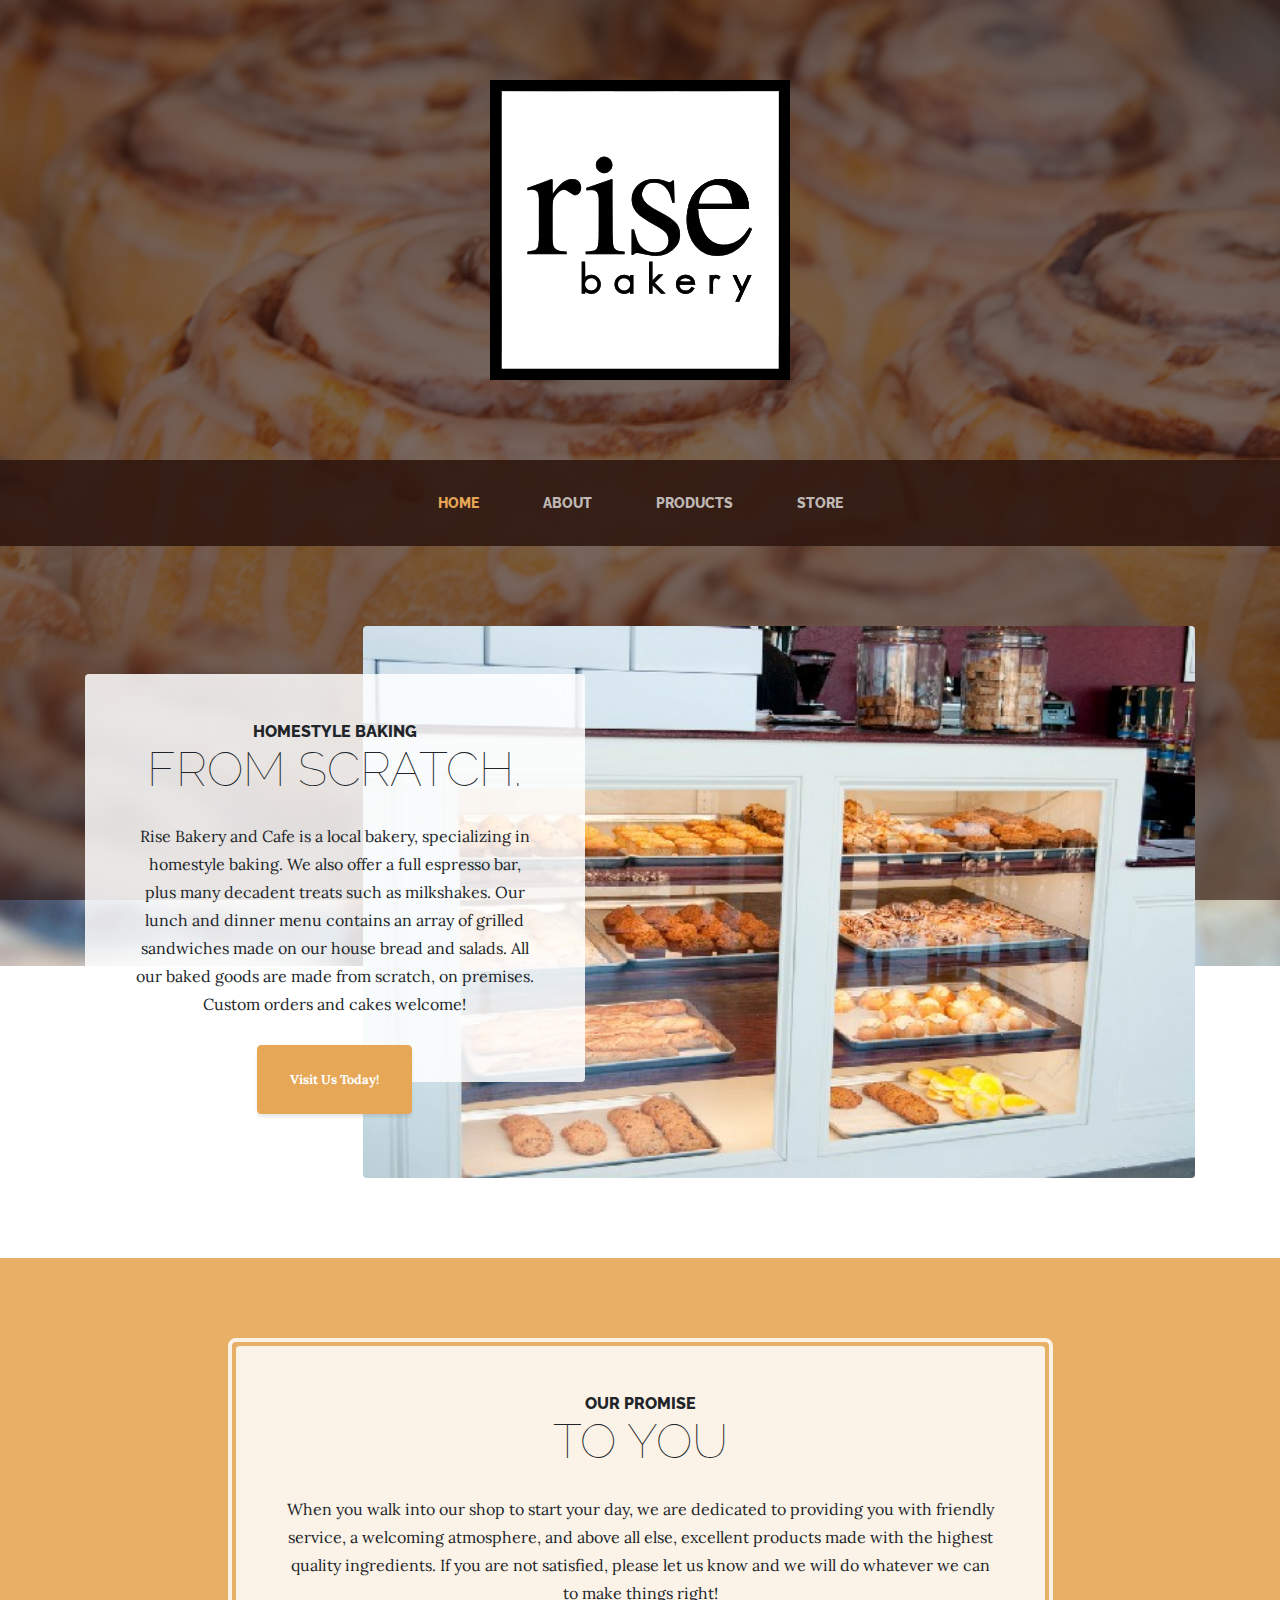
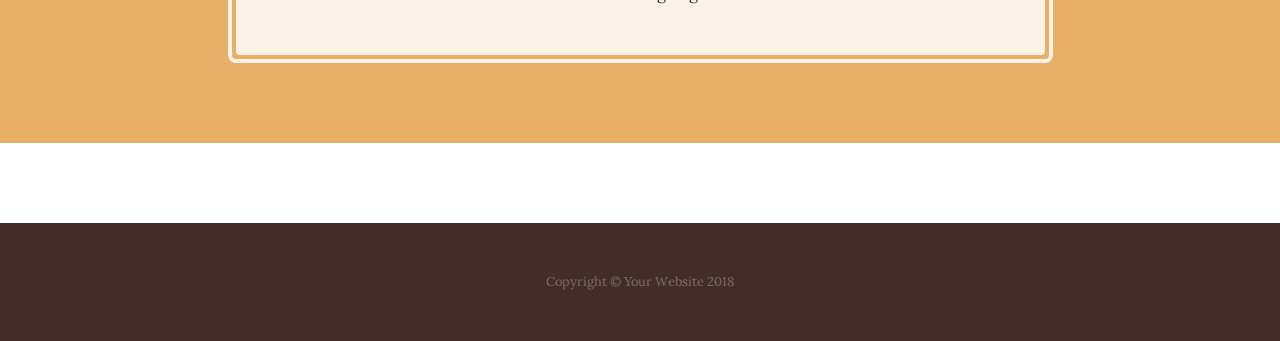
<file: index.html>
<!DOCTYPE html>
<html lang="en">

  <head>

    <meta charset="utf-8">
    <meta name="viewport" content="width=device-width, initial-scale=1, shrink-to-fit=no">
    <meta name="description" content="">
    <meta name="author" content="">

    <title>Rise Bakery</title>

    <!-- Bootstrap core CSS -->
    <link href="vendor/bootstrap/css/bootstrap.min.css" rel="stylesheet">

    <!-- Custom fonts for this template -->
    <link href="https://fonts.googleapis.com/css?family=Raleway:100,100i,200,200i,300,300i,400,400i,500,500i,600,600i,700,700i,800,800i,900,900i" rel="stylesheet">
    <link href="https://fonts.googleapis.com/css?family=Lora:400,400i,700,700i" rel="stylesheet">

    <!-- Custom styles for this template -->
    <link href="css/business-casual.css" rel="stylesheet">

  </head>

  <body>

    <h1 class="site-heading text-center text-white d-none d-lg-block">
      <span class="site-heading-upper text-primary mb-3"><img src="img/riselogo.png"></span>
    </h1>

    <!-- Navigation -->
    <nav class="navbar navbar-expand-lg navbar-dark py-lg-4" id="mainNav">
      <div class="container">
        <a class="navbar-brand text-uppercase text-expanded font-weight-bold d-lg-none" href="#"><img class="logo" src="img/riselogo.png"></a>
        <button class="navbar-toggler" type="button" data-toggle="collapse" data-target="#navbarResponsive" aria-controls="navbarResponsive" aria-expanded="false" aria-label="Toggle navigation">
          <span class="navbar-toggler-icon"></span>
        </button>
        <div class="collapse navbar-collapse" id="navbarResponsive">
          <ul class="navbar-nav mx-auto">
            <li class="nav-item active px-lg-4">
              <a class="nav-link text-uppercase text-expanded" href="index.html">Home
                <span class="sr-only">(current)</span>
              </a>
            </li>
            <li class="nav-item px-lg-4">
              <a class="nav-link text-uppercase text-expanded" href="about.html">About</a>
            </li>
            <li class="nav-item px-lg-4">
              <a class="nav-link text-uppercase text-expanded" href="products.html">Products</a>
            </li>
            <li class="nav-item px-lg-4">
              <a class="nav-link text-uppercase text-expanded" href="store.html">Store</a>
            </li>
          </ul>
        </div>
      </div>
    </nav>

    <section class="page-section clearfix">
      <div class="container">
        <div class="intro">
          <img class="intro-img img-fluid mb-3 mb-lg-0 rounded" src="img/dryCase.jpg" alt="">
          <div class="intro-text left-0 text-center bg-faded p-5 rounded">
            <h2 class="section-heading mb-4">
              <span class="section-heading-upper">Homestyle Baking</span>
              <span class="section-heading-lower">From Scratch.</span>
            </h2>
            <p class="mb-3">Rise Bakery and Cafe is a local bakery, specializing in homestyle baking. We also offer a full espresso bar, plus many decadent treats such as milkshakes. Our lunch and dinner menu contains an array of grilled sandwiches made on our house bread and salads. All our baked goods are made from scratch, on premises. Custom orders and cakes welcome! 
            </p>
            <div class="intro-button mx-auto">
              <a class="btn btn-primary btn-xl" href="#">Visit Us Today!</a>
            </div>
          </div>
        </div>
      </div>
    </section>

    <section class="page-section cta">
      <div class="container">
        <div class="row">
          <div class="col-xl-9 mx-auto">
            <div class="cta-inner text-center rounded">
              <h2 class="section-heading mb-4">
                <span class="section-heading-upper">Our Promise</span>
                <span class="section-heading-lower">To You</span>
              </h2>
              <p class="mb-0">When you walk into our shop to start your day, we are dedicated to providing you with friendly service, a welcoming atmosphere, and above all else, excellent products made with the highest quality ingredients. If you are not satisfied, please let us know and we will do whatever we can to make things right!</p>
            </div>
          </div>
        </div>
      </div>
    </section>

    <footer class="footer text-faded text-center py-5">
      <div class="container">
        <p class="m-0 small">Copyright &copy; Your Website 2018</p>
      </div>
    </footer>

    <!-- Bootstrap core JavaScript -->
    <script src="vendor/jquery/jquery.min.js"></script>
    <script src="vendor/bootstrap/js/bootstrap.bundle.min.js"></script>

  </body>

</html>
</file>
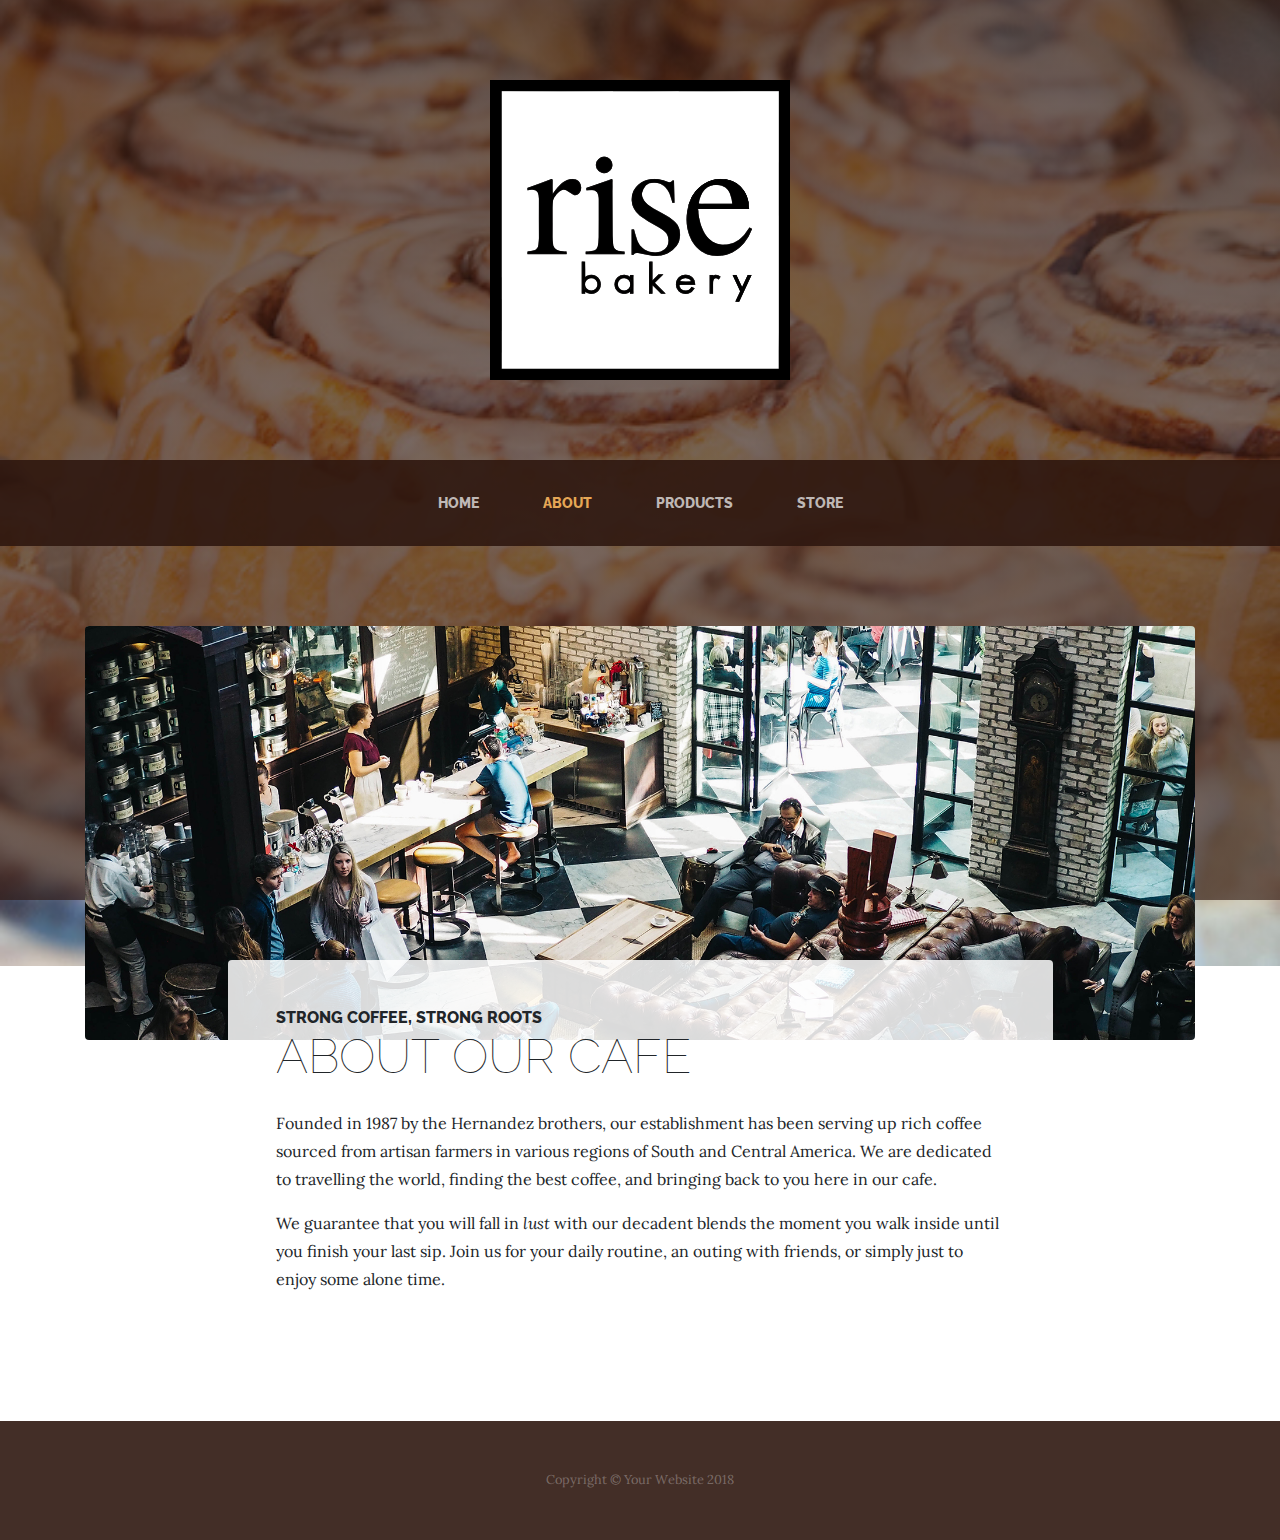
<file: about.html>
<!DOCTYPE html>
<html lang="en">

  <head>

    <meta charset="utf-8">
    <meta name="viewport" content="width=device-width, initial-scale=1, shrink-to-fit=no">
    <meta name="description" content="">
    <meta name="author" content="">

    <title>About Us</title>

    <!-- Bootstrap core CSS -->
    <link href="vendor/bootstrap/css/bootstrap.min.css" rel="stylesheet">

    <!-- Custom fonts for this template -->
    <link href="https://fonts.googleapis.com/css?family=Raleway:100,100i,200,200i,300,300i,400,400i,500,500i,600,600i,700,700i,800,800i,900,900i" rel="stylesheet">
    <link href="https://fonts.googleapis.com/css?family=Lora:400,400i,700,700i" rel="stylesheet">

    <!-- Custom styles for this template -->
    <link href="css/business-casual.min.css" rel="stylesheet">

  </head>

  <body>

    <h1 class="site-heading text-center text-white d-none d-lg-block">
      <span class="site-heading-upper text-primary mb-3"><img src="img/riselogo.png"></span>
    </h1>

    <!-- Navigation -->
    <nav class="navbar navbar-expand-lg navbar-dark py-lg-4" id="mainNav">
      <div class="container">
        <a class="navbar-brand text-uppercase text-expanded font-weight-bold d-lg-none" href="#"><img class="logo" src="img/riselogo.png"></a>
        <button class="navbar-toggler" type="button" data-toggle="collapse" data-target="#navbarResponsive" aria-controls="navbarResponsive" aria-expanded="false" aria-label="Toggle navigation">
          <span class="navbar-toggler-icon"></span>
        </button>
        <div class="collapse navbar-collapse" id="navbarResponsive">
          <ul class="navbar-nav mx-auto">
            <li class="nav-item px-lg-4">
              <a class="nav-link text-uppercase text-expanded" href="index.html">Home
                <span class="sr-only">(current)</span>
              </a>
            </li>
            <li class="nav-item active px-lg-4">
              <a class="nav-link text-uppercase text-expanded" href="about.html">About</a>
            </li>
            <li class="nav-item px-lg-4">
              <a class="nav-link text-uppercase text-expanded" href="products.html">Products</a>
            </li>
            <li class="nav-item px-lg-4">
              <a class="nav-link text-uppercase text-expanded" href="store.html">Store</a>
            </li>
          </ul>
        </div>
      </div>
    </nav>

    <section class="page-section about-heading">
      <div class="container">
        <img class="img-fluid rounded about-heading-img mb-3 mb-lg-0" src="img/about.jpg" alt="">
        <div class="about-heading-content">
          <div class="row">
            <div class="col-xl-9 col-lg-10 mx-auto">
              <div class="bg-faded rounded p-5">
                <h2 class="section-heading mb-4">
                  <span class="section-heading-upper">Strong Coffee, Strong Roots</span>
                  <span class="section-heading-lower">About Our Cafe</span>
                </h2>
                <p>Founded in 1987 by the Hernandez brothers, our establishment has been serving up rich coffee sourced from artisan farmers in various regions of South and Central America. We are dedicated to travelling the world, finding the best coffee, and bringing back to you here in our cafe.</p>
                <p class="mb-0">We guarantee that you will fall in <em>lust</em> with our decadent blends the moment you walk inside until you finish your last sip. Join us for your daily routine, an outing with friends, or simply just to enjoy some alone time.</p>
              </div>
            </div>
          </div>
        </div>
      </div>
    </section>

    <footer class="footer text-faded text-center py-5">
      <div class="container">
        <p class="m-0 small">Copyright &copy; Your Website 2018</p>
      </div>
    </footer>

    <!-- Bootstrap core JavaScript -->
    <script src="vendor/jquery/jquery.min.js"></script>
    <script src="vendor/bootstrap/js/bootstrap.bundle.min.js"></script>

  </body>

</html>
</file>
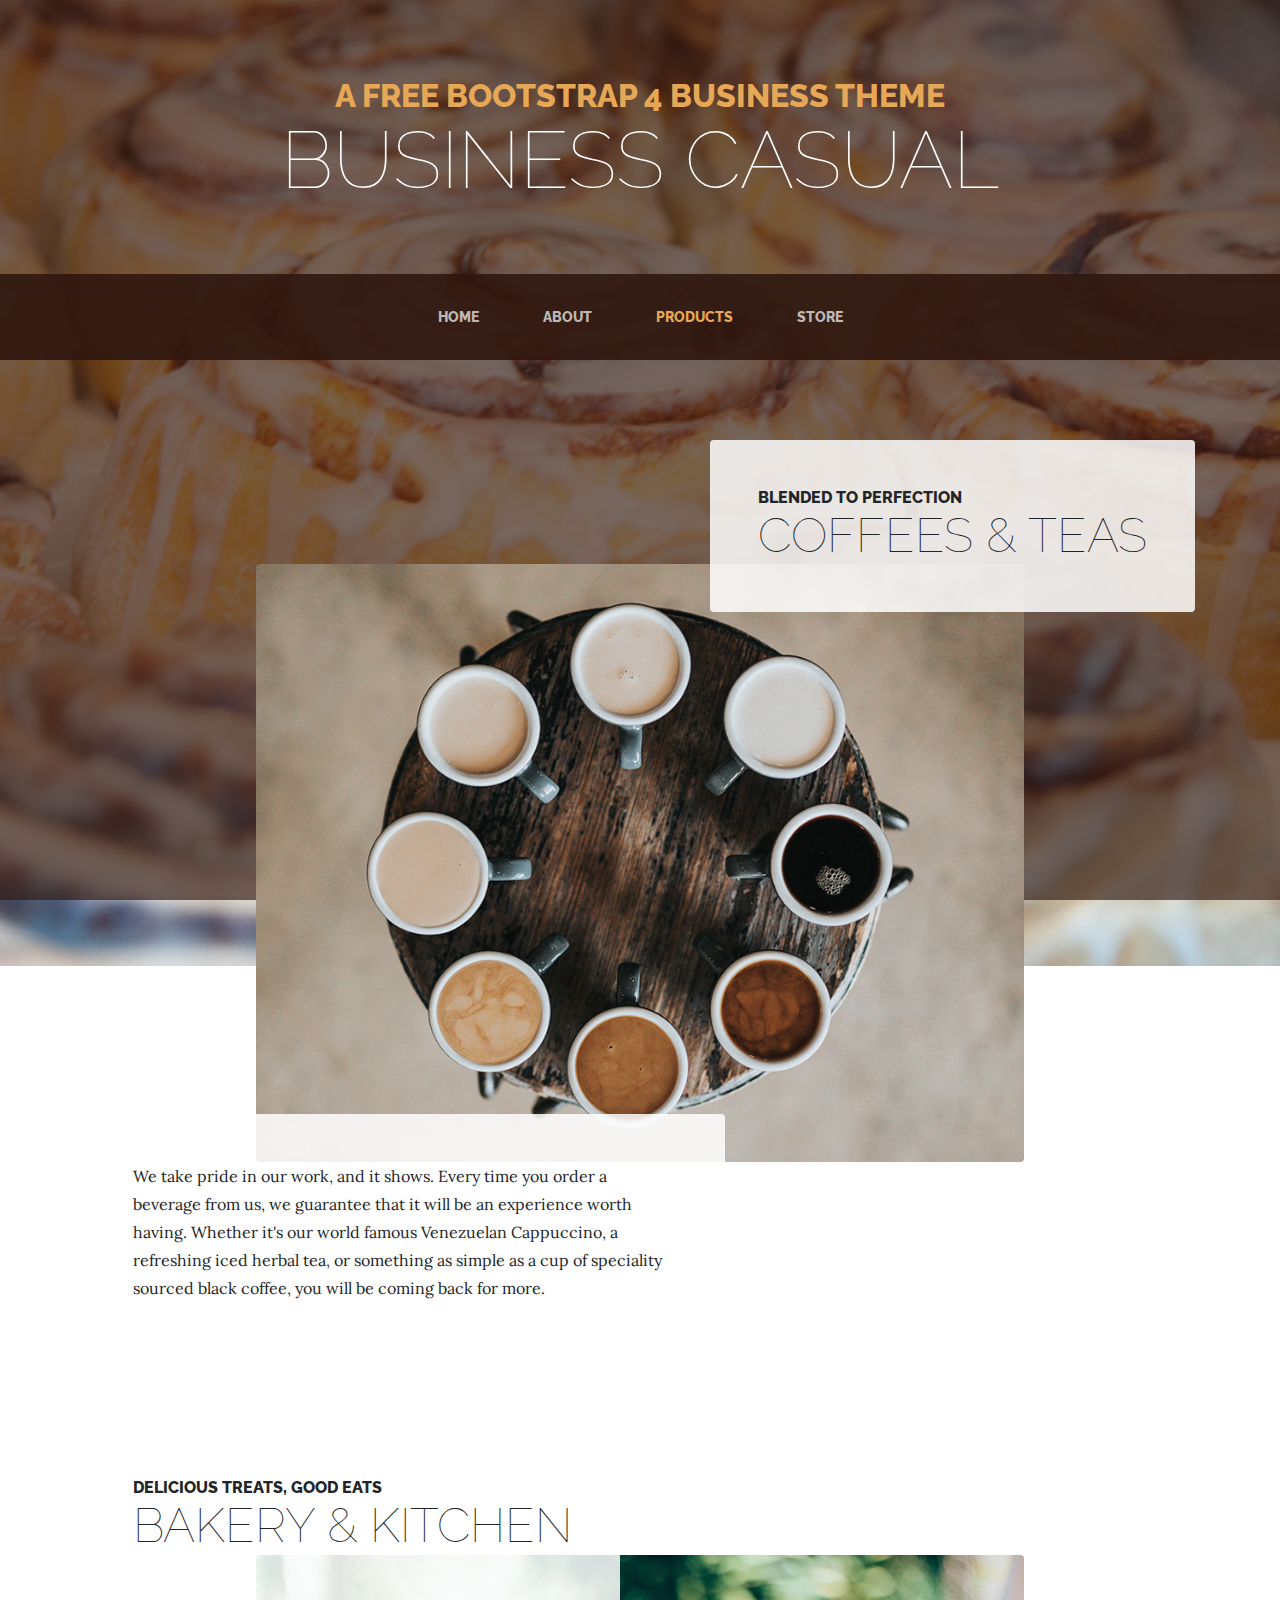
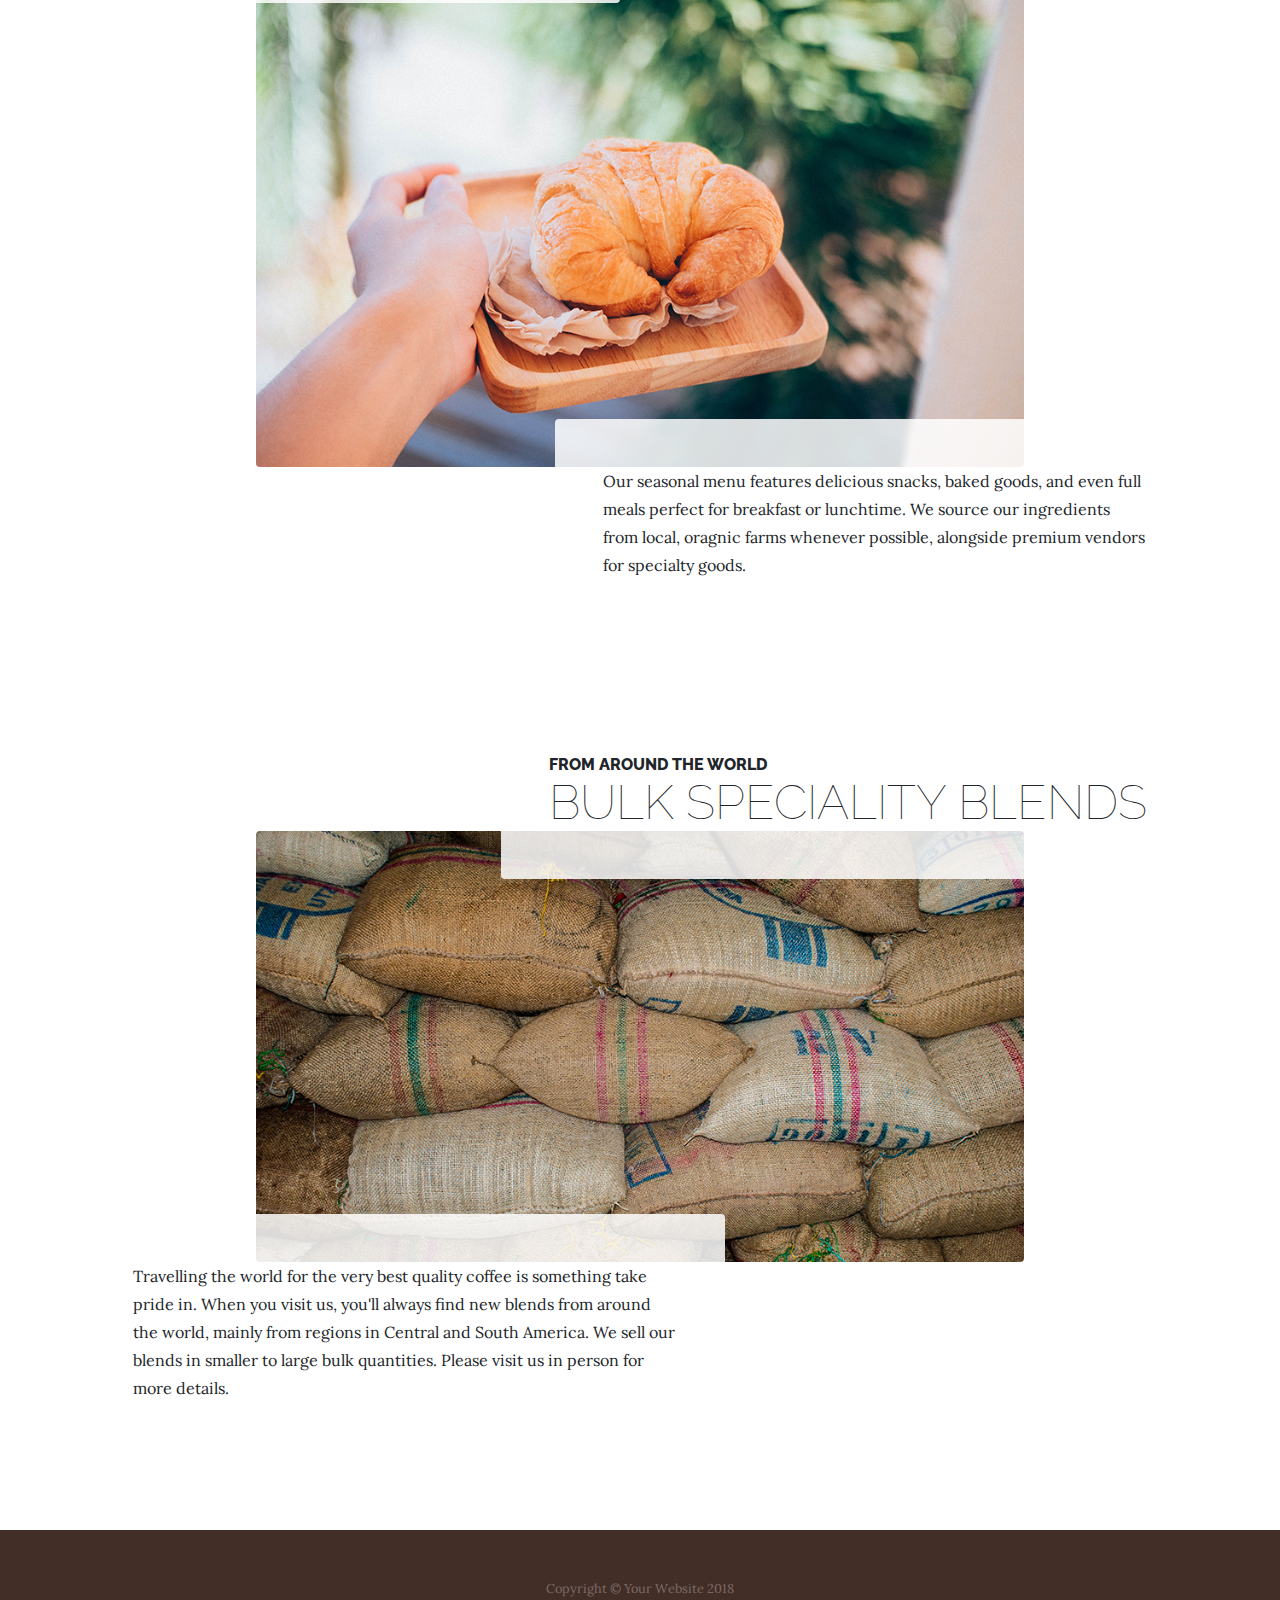
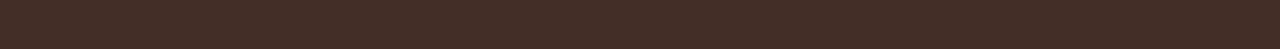
<file: products.html>
<!DOCTYPE html>
<html lang="en">

  <head>

    <meta charset="utf-8">
    <meta name="viewport" content="width=device-width, initial-scale=1, shrink-to-fit=no">
    <meta name="description" content="">
    <meta name="author" content="">

    <title>Business Casual - Start Bootstrap Theme</title>

    <!-- Bootstrap core CSS -->
    <link href="vendor/bootstrap/css/bootstrap.min.css" rel="stylesheet">

    <!-- Custom fonts for this template -->
    <link href="https://fonts.googleapis.com/css?family=Raleway:100,100i,200,200i,300,300i,400,400i,500,500i,600,600i,700,700i,800,800i,900,900i" rel="stylesheet">
    <link href="https://fonts.googleapis.com/css?family=Lora:400,400i,700,700i" rel="stylesheet">

    <!-- Custom styles for this template -->
    <link href="css/business-casual.min.css" rel="stylesheet">

  </head>

  <body>

    <h1 class="site-heading text-center text-white d-none d-lg-block">
      <span class="site-heading-upper text-primary mb-3">A Free Bootstrap 4 Business Theme</span>
      <span class="site-heading-lower">Business Casual</span>
    </h1>

    <!-- Navigation -->
    <nav class="navbar navbar-expand-lg navbar-dark py-lg-4" id="mainNav">
      <div class="container">
        <a class="navbar-brand text-uppercase text-expanded font-weight-bold d-lg-none" href="#">Start Bootstrap</a>
        <button class="navbar-toggler" type="button" data-toggle="collapse" data-target="#navbarResponsive" aria-controls="navbarResponsive" aria-expanded="false" aria-label="Toggle navigation">
          <span class="navbar-toggler-icon"></span>
        </button>
        <div class="collapse navbar-collapse" id="navbarResponsive">
          <ul class="navbar-nav mx-auto">
            <li class="nav-item px-lg-4">
              <a class="nav-link text-uppercase text-expanded" href="index.html">Home
                <span class="sr-only">(current)</span>
              </a>
            </li>
            <li class="nav-item px-lg-4">
              <a class="nav-link text-uppercase text-expanded" href="about.html">About</a>
            </li>
            <li class="nav-item active px-lg-4">
              <a class="nav-link text-uppercase text-expanded" href="products.html">Products</a>
            </li>
            <li class="nav-item px-lg-4">
              <a class="nav-link text-uppercase text-expanded" href="store.html">Store</a>
            </li>
          </ul>
        </div>
      </div>
    </nav>

    <section class="page-section">
      <div class="container">
        <div class="product-item">
          <div class="product-item-title d-flex">
            <div class="bg-faded p-5 d-flex ml-auto rounded">
              <h2 class="section-heading mb-0">
                <span class="section-heading-upper">Blended to Perfection</span>
                <span class="section-heading-lower">Coffees &amp; Teas</span>
              </h2>
            </div>
          </div>
          <img class="product-item-img mx-auto d-flex rounded img-fluid mb-3 mb-lg-0" src="img/products-01.jpg" alt="">
          <div class="product-item-description d-flex mr-auto">
            <div class="bg-faded p-5 rounded">
              <p class="mb-0">We take pride in our work, and it shows. Every time you order a beverage from us, we guarantee that it will be an experience worth having. Whether it's our world famous Venezuelan Cappuccino, a refreshing iced herbal tea, or something as simple as a cup of speciality sourced black coffee, you will be coming back for more.</p>
            </div>
          </div>
        </div>
      </div>
    </section>

    <section class="page-section">
      <div class="container">
        <div class="product-item">
          <div class="product-item-title d-flex">
            <div class="bg-faded p-5 d-flex mr-auto rounded">
              <h2 class="section-heading mb-0">
                <span class="section-heading-upper">Delicious Treats, Good Eats</span>
                <span class="section-heading-lower">Bakery &amp; Kitchen</span>
              </h2>
            </div>
          </div>
          <img class="product-item-img mx-auto d-flex rounded img-fluid mb-3 mb-lg-0" src="img/products-02.jpg" alt="">
          <div class="product-item-description d-flex ml-auto">
            <div class="bg-faded p-5 rounded">
              <p class="mb-0">Our seasonal menu features delicious snacks, baked goods, and even full meals perfect for breakfast or lunchtime. We source our ingredients from local, oragnic farms whenever possible, alongside premium vendors for specialty goods.</p>
            </div>
          </div>
        </div>
      </div>
    </section>

    <section class="page-section">
      <div class="container">
        <div class="product-item">
          <div class="product-item-title d-flex">
            <div class="bg-faded p-5 d-flex ml-auto rounded">
              <h2 class="section-heading mb-0">
                <span class="section-heading-upper">From Around the World</span>
                <span class="section-heading-lower">Bulk Speciality Blends</span>
              </h2>
            </div>
          </div>
          <img class="product-item-img mx-auto d-flex rounded img-fluid mb-3 mb-lg-0" src="img/products-03.jpg" alt="">
          <div class="product-item-description d-flex mr-auto">
            <div class="bg-faded p-5 rounded">
              <p class="mb-0">Travelling the world for the very best quality coffee is something take pride in. When you visit us, you'll always find new blends from around the world, mainly from regions in Central and South America. We sell our blends in smaller to large bulk quantities. Please visit us in person for more details.</p>
            </div>
          </div>
        </div>
      </div>
    </section>

    <footer class="footer text-faded text-center py-5">
      <div class="container">
        <p class="m-0 small">Copyright &copy; Your Website 2018</p>
      </div>
    </footer>

    <!-- Bootstrap core JavaScript -->
    <script src="vendor/jquery/jquery.min.js"></script>
    <script src="vendor/bootstrap/js/bootstrap.bundle.min.js"></script>

  </body>

</html>
</file>
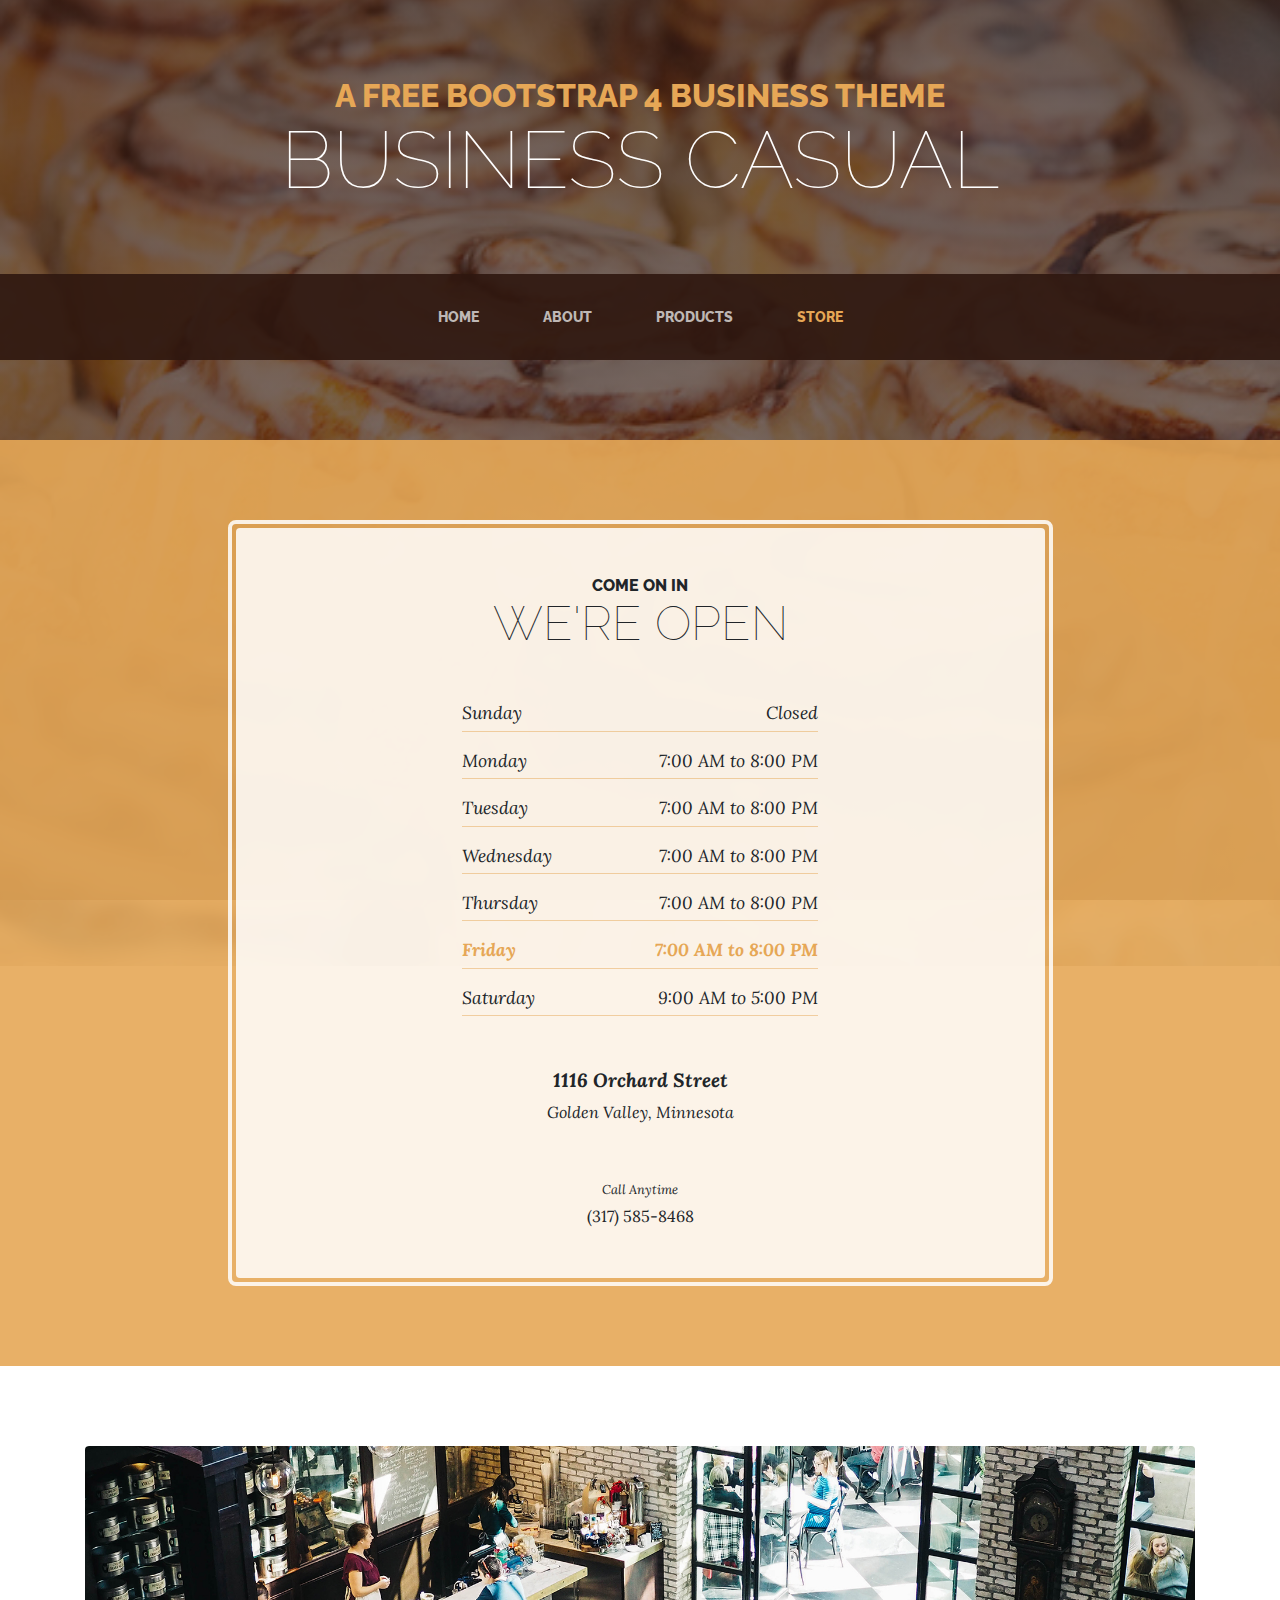
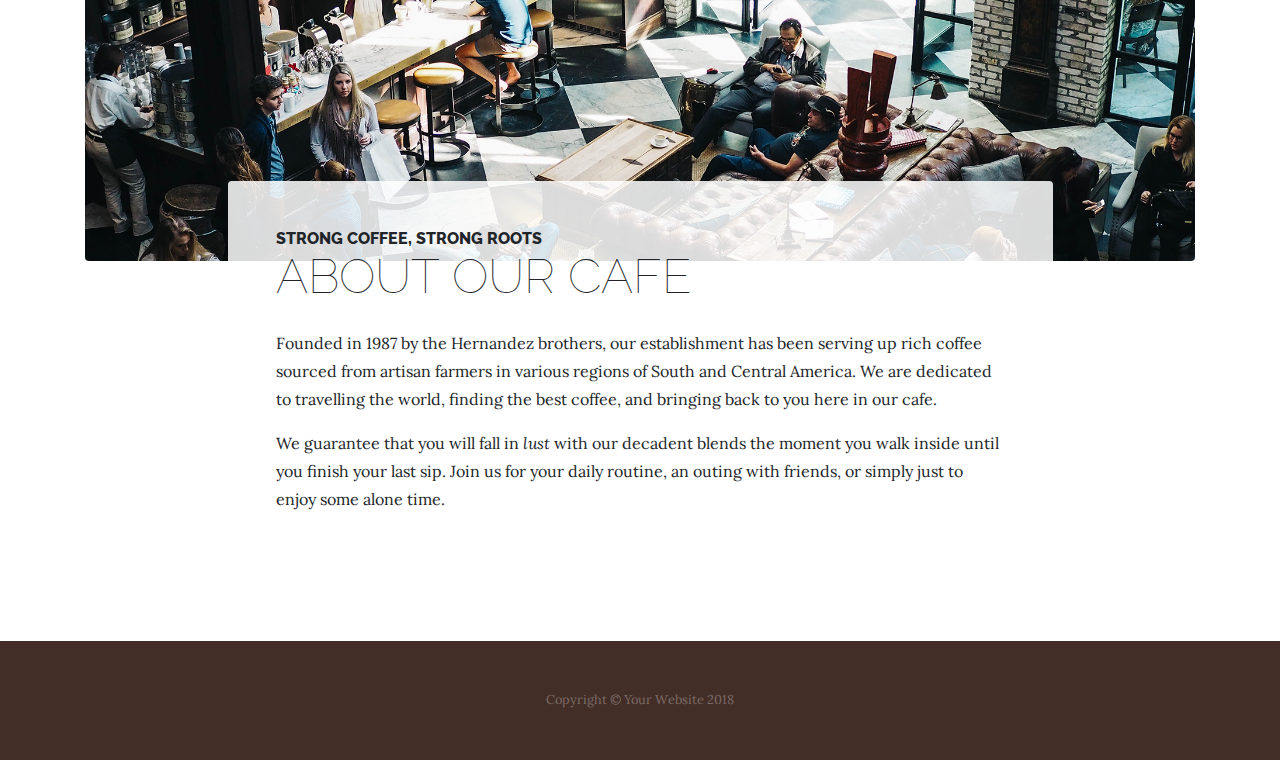
<file: store.html>
<!DOCTYPE html>
<html lang="en">

  <head>

    <meta charset="utf-8">
    <meta name="viewport" content="width=device-width, initial-scale=1, shrink-to-fit=no">
    <meta name="description" content="">
    <meta name="author" content="">

    <title>Business Casual - Start Bootstrap Theme</title>

    <!-- Bootstrap core CSS -->
    <link href="vendor/bootstrap/css/bootstrap.min.css" rel="stylesheet">

    <!-- Custom fonts for this template -->
    <link href="https://fonts.googleapis.com/css?family=Raleway:100,100i,200,200i,300,300i,400,400i,500,500i,600,600i,700,700i,800,800i,900,900i" rel="stylesheet">
    <link href="https://fonts.googleapis.com/css?family=Lora:400,400i,700,700i" rel="stylesheet">

    <!-- Custom styles for this template -->
    <link href="css/business-casual.min.css" rel="stylesheet">

  </head>

  <body>

    <h1 class="site-heading text-center text-white d-none d-lg-block">
      <span class="site-heading-upper text-primary mb-3">A Free Bootstrap 4 Business Theme</span>
      <span class="site-heading-lower">Business Casual</span>
    </h1>

    <!-- Navigation -->
    <nav class="navbar navbar-expand-lg navbar-dark py-lg-4" id="mainNav">
      <div class="container">
        <a class="navbar-brand text-uppercase text-expanded font-weight-bold d-lg-none" href="#">Start Bootstrap</a>
        <button class="navbar-toggler" type="button" data-toggle="collapse" data-target="#navbarResponsive" aria-controls="navbarResponsive" aria-expanded="false" aria-label="Toggle navigation">
          <span class="navbar-toggler-icon"></span>
        </button>
        <div class="collapse navbar-collapse" id="navbarResponsive">
          <ul class="navbar-nav mx-auto">
            <li class="nav-item px-lg-4">
              <a class="nav-link text-uppercase text-expanded" href="index.html">Home
                <span class="sr-only">(current)</span>
              </a>
            </li>
            <li class="nav-item px-lg-4">
              <a class="nav-link text-uppercase text-expanded" href="about.html">About</a>
            </li>
            <li class="nav-item px-lg-4">
              <a class="nav-link text-uppercase text-expanded" href="products.html">Products</a>
            </li>
            <li class="nav-item active px-lg-4">
              <a class="nav-link text-uppercase text-expanded" href="store.html">Store</a>
            </li>
          </ul>
        </div>
      </div>
    </nav>

    <section class="page-section cta">
      <div class="container">
        <div class="row">
          <div class="col-xl-9 mx-auto">
            <div class="cta-inner text-center rounded">
              <h2 class="section-heading mb-5">
                <span class="section-heading-upper">Come On In</span>
                <span class="section-heading-lower">We're Open</span>
              </h2>
              <ul class="list-unstyled list-hours mb-5 text-left mx-auto">
                <li class="list-unstyled-item list-hours-item d-flex">
                  Sunday
                  <span class="ml-auto">Closed</span>
                </li>
                <li class="list-unstyled-item list-hours-item d-flex">
                  Monday
                  <span class="ml-auto">7:00 AM to 8:00 PM</span>
                </li>
                <li class="list-unstyled-item list-hours-item d-flex">
                  Tuesday
                  <span class="ml-auto">7:00 AM to 8:00 PM</span>
                </li>
                <li class="list-unstyled-item list-hours-item d-flex">
                  Wednesday
                  <span class="ml-auto">7:00 AM to 8:00 PM</span>
                </li>
                <li class="list-unstyled-item list-hours-item d-flex">
                  Thursday
                  <span class="ml-auto">7:00 AM to 8:00 PM</span>
                </li>
                <li class="list-unstyled-item list-hours-item d-flex">
                  Friday
                  <span class="ml-auto">7:00 AM to 8:00 PM</span>
                </li>
                <li class="list-unstyled-item list-hours-item d-flex">
                  Saturday
                  <span class="ml-auto">9:00 AM to 5:00 PM</span>
                </li>
              </ul>
              <p class="address mb-5">
                <em>
                  <strong>1116 Orchard Street</strong>
                  <br>
                  Golden Valley, Minnesota
                </em>
              </p>
              <p class="mb-0">
                <small>
                  <em>Call Anytime</em>
                </small>
                <br>
                (317) 585-8468
              </p>
            </div>
          </div>
        </div>
      </div>
    </section>

    <section class="page-section about-heading">
      <div class="container">
        <img class="img-fluid rounded about-heading-img mb-3 mb-lg-0" src="img/about.jpg" alt="">
        <div class="about-heading-content">
          <div class="row">
            <div class="col-xl-9 col-lg-10 mx-auto">
              <div class="bg-faded rounded p-5">
                <h2 class="section-heading mb-4">
                  <span class="section-heading-upper">Strong Coffee, Strong Roots</span>
                  <span class="section-heading-lower">About Our Cafe</span>
                </h2>
                <p>Founded in 1987 by the Hernandez brothers, our establishment has been serving up rich coffee sourced from artisan farmers in various regions of South and Central America. We are dedicated to travelling the world, finding the best coffee, and bringing back to you here in our cafe.</p>
                <p class="mb-0">We guarantee that you will fall in
                  <em>lust</em>
                  with our decadent blends the moment you walk inside until you finish your last sip. Join us for your daily routine, an outing with friends, or simply just to enjoy some alone time.</p>
              </div>
            </div>
          </div>
        </div>
      </div>
    </section>

    <footer class="footer text-faded text-center py-5">
      <div class="container">
        <p class="m-0 small">Copyright &copy; Your Website 2018</p>
      </div>
    </footer>

    <!-- Bootstrap core JavaScript -->
    <script src="vendor/jquery/jquery.min.js"></script>
    <script src="vendor/bootstrap/js/bootstrap.bundle.min.js"></script>

  </body>

  <!-- Script to highlight the active date in the hours list -->
  <script>
    $('.list-hours li').eq(new Date().getDay()).addClass('today');
  </script>

</html>
</file>
<file: css/business-casual.css>
body {
  font-family: 'Lora';
  background: linear-gradient(rgba(47, 23, 15, 0.65), rgba(47, 23, 15, 0.65)), url("../img/cinnamonRolls.jpg");
  background-attachment: fixed;
  background-repeat: no-repeat;
  background-position: center center;
  background-size: cover;
}

h1,
h2,
h3,
h4,
h5,
h6 {
  font-family: 'Raleway';
}

p {
  line-height: 1.75;
}

.text-faded {
  color: rgba(255, 255, 255, 0.3);
}

.site-heading {
  margin-top: 5rem;
  margin-bottom: 5rem;
  text-transform: uppercase;
  line-height: 1;
  font-family: 'Raleway';
}

.site-heading .site-heading-upper {
  display: block;
  font-size: 2rem;
  font-weight: 800;
}

.site-heading .site-heading-lower {
  font-size: 5rem;
  font-weight: 100;
  line-height: 4rem;
}

.page-section {
  margin-top: 5rem;
  margin-bottom: 5rem;
}

.section-heading {
  text-transform: uppercase;
}

.section-heading .section-heading-upper {
  display: block;
  font-size: 1rem;
  font-weight: 800;
}

.section-heading .section-heading-lower {
  display: block;
  font-size: 3rem;
  font-weight: 100;
}

.bg-faded {
  background-color: rgba(255, 255, 255, 0.85);
}

#mainNav {
  background-color: rgba(47, 23, 15, 0.9);
  font-family: 'Raleway';
}

#mainNav .navbar-brand {
  color: #e6a756;
}

#mainNav .navbar-nav .nav-item .nav-link {
  color: rgba(255, 255, 255, 0.7);
  font-weight: 800;
}

#mainNav .navbar-nav .nav-item.active .nav-link {
  color: #e6a756;
}

@media (min-width: 992px) {
  #mainNav .navbar-nav .nav-item .nav-link {
    font-size: 0.9rem;
  }
  #mainNav .navbar-nav .nav-item .nav-link:hover {
    color: rgba(255, 255, 255, 0.4);
  }
  #mainNav .navbar-nav .nav-item.active .nav-link:hover {
    color: #e6a756;
  }
}

.btn-xl {
  font-weight: 700;
  font-size: 0.8rem;
  padding-top: 1.5rem;
  padding-bottom: 1.5rem;
  padding-left: 2rem;
  padding-right: 2rem;
}

.intro {
  position: relative;
}

@media (min-width: 992px) {
  .intro .intro-img {
    width: 75%;
    float: right;
  }
  .intro .intro-text {
    left: 0;
    width: 60%;
    margin-top: 3rem;
    position: absolute;
  }
  .intro .intro-text .intro-button {
    width: 100%;
    left: 0;
    position: absolute;
    bottom: -2rem;
  }
}

@media (min-width: 1200px) {
  .intro .intro-text {
    width: 45%;
  }
}

.cta {
  padding-top: 5rem;
  padding-bottom: 5rem;
  background-color: rgba(230, 167, 86, 0.9);
}

.cta .cta-inner {
  position: relative;
  padding: 3rem;
  margin: 0.5rem;
  background-color: rgba(255, 255, 255, 0.85);
}

.cta .cta-inner:before {
  border-radius: 0.5rem;
  content: '';
  position: absolute;
  top: -0.5rem;
  bottom: -0.5rem;
  left: -0.5rem;
  right: -0.5rem;
  border: 0.25rem solid rgba(255, 255, 255, 0.85);
}

@media (min-width: 992px) {
  .about-heading .about-heading-img {
    position: relative;
    z-index: 0;
  }
  .about-heading .about-heading-content {
    margin-top: -5rem;
    position: relative;
    z-index: 1;
  }
}

@media (min-width: 992px) {
  .product-item .product-item-title {
    position: relative;
    z-index: 1;
    margin-bottom: -3rem;
  }
  .product-item .product-item-img {
    position: relative;
    z-index: 0;
    max-width: 60vw;
  }
  .product-item .product-item-description {
    position: relative;
    z-index: 1;
    margin-top: -3rem;
    max-width: 50vw;
  }
}

.list-hours {
  font-size: 0.9rem;
}

.list-hours .list-hours-item {
  border-bottom: 1px solid rgba(230, 167, 86, 0.5);
  padding-bottom: .25rem;
  margin-bottom: 1rem;
  font-style: italic;
}

.list-hours .list-hours-item.today {
  font-weight: bold;
  color: #e6a756;
}

@media (min-width: 992px) {
  .list-hours {
    width: 50%;
    font-size: 1.1rem;
  }
}

.address strong {
  font-size: 1.2rem;
}

.footer {
  background-color: rgba(47, 23, 15, 0.9);
}

.text-primary {
  color: #e6a756 !important;
}

.bg-primary {
  background-color: #e6a756 !important;
}

.btn {
  box-shadow: 0px 3px 3px 0px rgba(33, 37, 41, 0.1);
}

.btn-primary {
  background-color: #e6a756;
  border-color: #e6a756;
}

.btn-primary:hover, .btn-primary:focus, .btn-primary:active {
  background-color: #df902a;
  border-color: #df902a;
}

.font-weight-light {
  font-weight: 100 !important;
}

.logo {
  width: 150px;
  height: 150px;
}

/* Start Media Queries */

@media only screen and (max-width: 767px) {
  body {
  font-family: 'Lora';
  background: linear-gradient(rgba(47, 23, 15, 0.65), rgba(47, 23, 15, 0.65)), url("../img/cinnamonRolls-mobile.jpg");
  background-attachment: fixed;
  background-repeat: no-repeat;
  background-position: center center;
  background-size: cover;
}
}

@media only screen 
and (min-device-width : 375px) 
and (max-device-width : 667px) { 
  body {
  font-family: 'Lora';
  background: linear-gradient(rgba(47, 23, 15, 0.65), rgba(47, 23, 15, 0.65)), url("../img/cinnamonRolls-mobile.jpg");
  background-attachment: fixed;
  background-repeat: no-repeat;
  background-position: center center;
  background-size: cover;
}

}
</file>
<file: css/business-casual.min.css>
.page-section,.site-heading{margin-top:5rem;margin-bottom:5rem}.section-heading,.site-heading{text-transform:uppercase}body{font-family:Lora;background:linear-gradient(rgba(47,23,15,.65),rgba(47,23,15,.65)),url(../img/cinnamonRolls.jpg);background-attachment:fixed;background-repeat:no-repeat;background-position:center center;background-size:cover}#mainNav,.site-heading,h1,h2,h3,h4,h5,h6{font-family:Raleway}p{line-height:1.75}.text-faded{color:rgba(255,255,255,.3)}.site-heading{line-height:1}.site-heading .site-heading-upper{display:block;font-size:2rem;font-weight:800}.site-heading .site-heading-lower{font-size:5rem;font-weight:100;line-height:4rem}.section-heading .section-heading-upper{display:block;font-size:1rem;font-weight:800}.section-heading .section-heading-lower{display:block;font-size:3rem;font-weight:100}.bg-faded{background-color:rgba(255,255,255,.85)}#mainNav{background-color:rgba(47,23,15,.9)}#mainNav .navbar-brand{color:#e6a756}#mainNav .navbar-nav .nav-item .nav-link{color:rgba(255,255,255,.7);font-weight:800}#mainNav .navbar-nav .nav-item.active .nav-link{color:#e6a756}@media (min-width:992px){#mainNav .navbar-nav .nav-item .nav-link{font-size:.9rem}#mainNav .navbar-nav .nav-item .nav-link:hover{color:rgba(255,255,255,.4)}#mainNav .navbar-nav .nav-item.active .nav-link:hover{color:#e6a756}}.btn-xl{font-weight:700;font-size:.8rem;padding:1.5rem 2rem}.intro{position:relative}@media (min-width:992px){.intro .intro-img{width:75%;float:right}.intro .intro-text{left:0;width:60%;margin-top:3rem;position:absolute}.intro .intro-text .intro-button{width:100%;left:0;position:absolute;bottom:-2rem}}@media (min-width:1200px){.intro .intro-text{width:45%}}.cta{padding-top:5rem;padding-bottom:5rem;background-color:rgba(230,167,86,.9)}.cta .cta-inner{position:relative;padding:3rem;margin:.5rem;background-color:rgba(255,255,255,.85)}.cta .cta-inner:before{border-radius:.5rem;content:'';position:absolute;top:-.5rem;bottom:-.5rem;left:-.5rem;right:-.5rem;border:.25rem solid rgba(255,255,255,.85)}@media (min-width:992px){.about-heading .about-heading-img{position:relative;z-index:0}.about-heading .about-heading-content{margin-top:-5rem;position:relative;z-index:1}.product-item .product-item-title{position:relative;z-index:1;margin-bottom:-3rem}.product-item .product-item-img{position:relative;z-index:0;max-width:60vw}.product-item .product-item-description{position:relative;z-index:1;margin-top:-3rem;max-width:50vw}}.list-hours{font-size:.9rem}.list-hours .list-hours-item{border-bottom:1px solid rgba(230,167,86,.5);padding-bottom:.25rem;margin-bottom:1rem;font-style:italic}.list-hours .list-hours-item.today{font-weight:700;color:#e6a756}@media (min-width:992px){.list-hours{width:50%;font-size:1.1rem}}.address strong{font-size:1.2rem}.footer{background-color:rgba(47,23,15,.9)}.text-primary{color:#e6a756!important}.bg-primary{background-color:#e6a756!important}.btn{box-shadow:0 3px 3px 0 rgba(33,37,41,.1)}.btn-primary{background-color:#e6a756;border-color:#e6a756}.btn-primary:active,.btn-primary:focus,.btn-primary:hover{background-color:#df902a;border-color:#df902a}.font-weight-light{font-weight:100!important}.logo{width:150px;height:150px}@media only screen and (max-width:767px){body{font-family:Lora;background:linear-gradient(rgba(47,23,15,.65),rgba(47,23,15,.65)),url(../img/cinnamonRolls-mobile.jpg);background-attachment:fixed;background-repeat:no-repeat;background-position:center center;background-size:cover}}@media only screen and (min-device-width :375px) and (max-device-width :667px){body{font-family:Lora;background:linear-gradient(rgba(47,23,15,.65),rgba(47,23,15,.65)),url(../img/cinnamonRolls-mobile.jpg);background-attachment:fixed;background-repeat:no-repeat;background-position:center center;background-size:cover}}
</file>
